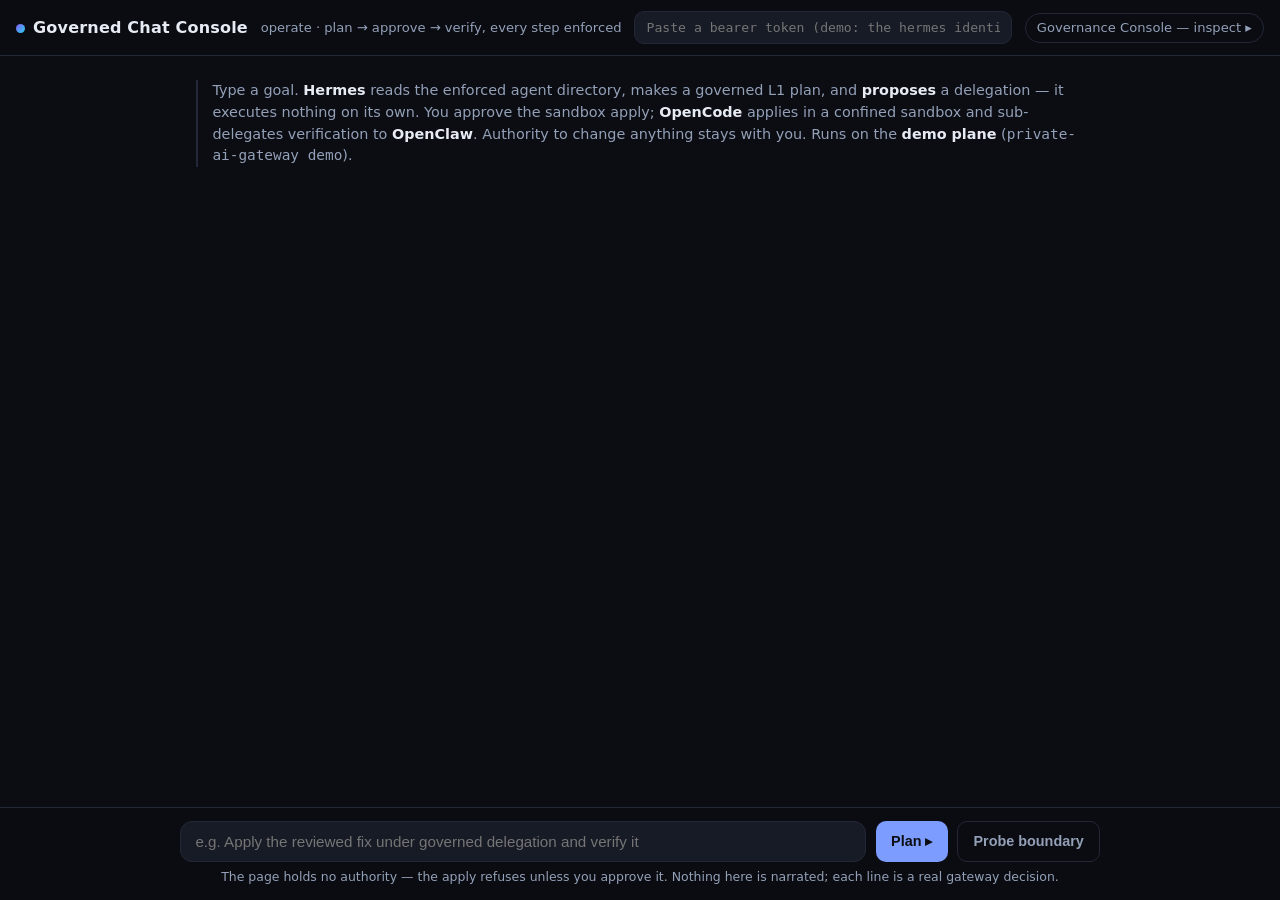
<file: src/private_ai_gateway/static/chat.html>
<!doctype html>
<html lang="en">
<head>
<meta charset="utf-8" />
<meta name="viewport" content="width=device-width, initial-scale=1" />
<title>Governed Chat Console — private-ai-infra</title>
<style>
  :root{
    --bg:#0b0d12; --panel:#12151d; --panel2:#171b25; --line:#232838;
    --ink:#e7ebf3; --dim:#93a0b8; --brand:#7c9cff; --allow:#37d399; --deny:#ff6b7a;
    --l0:#8b93a7; --l1:#7c9cff; --l3:#c08bff; --radius:14px;
    --mono:ui-monospace,SFMono-Regular,Menlo,Consolas,monospace;
    --sans:system-ui,-apple-system,Segoe UI,Roboto,sans-serif;
  }
  *{box-sizing:border-box}
  body{margin:0;background:var(--bg);color:var(--ink);font-family:var(--sans);line-height:1.5}
  header{position:sticky;top:0;background:rgba(11,13,18,.9);border-bottom:1px solid var(--line);padding:.7rem 1rem;display:flex;gap:.8rem;align-items:center;flex-wrap:wrap;backdrop-filter:blur(8px)}
  header .brand{font-weight:700;letter-spacing:.2px}
  header .brand .dot{display:inline-block;width:9px;height:9px;border-radius:50%;background:linear-gradient(135deg,#8b5cf6,#22d3ee);margin-right:.5rem;vertical-align:middle}
  header .tag{color:var(--dim);font-size:.82rem}
  header input{flex:1;min-width:200px;background:var(--panel2);border:1px solid var(--line);color:var(--ink);border-radius:10px;padding:.5rem .7rem;font-family:var(--mono);font-size:.82rem}
  .wrap{max-width:920px;margin:0 auto;padding:1rem 1rem 7rem}
  .intro{color:var(--dim);font-size:.9rem;margin:.5rem 0 1.2rem;border-left:2px solid var(--line);padding-left:.9rem}
  .intro b{color:var(--ink)}
  .msg{display:flex;gap:.7rem;margin:.9rem 0;align-items:flex-start;animation:rise .25s ease}
  @keyframes rise{from{opacity:0;transform:translateY(6px)}to{opacity:1;transform:none}}
  .who{flex:0 0 auto;width:38px;height:38px;border-radius:10px;display:grid;place-items:center;font-size:1.1rem;background:var(--panel2);border:1px solid var(--line)}
  .bubble{background:var(--panel);border:1px solid var(--line);border-radius:var(--radius);padding:.7rem .9rem;flex:1;min-width:0}
  .bubble .top{display:flex;gap:.5rem;align-items:center;flex-wrap:wrap;margin-bottom:.15rem}
  .name{font-weight:650}
  .badge{font-family:var(--mono);font-size:.68rem;padding:.08rem .45rem;border-radius:999px;border:1px solid var(--line);color:var(--dim)}
  .badge.l{color:#0b0d12;font-weight:700}
  .badge.l0{background:var(--l0)} .badge.l1{background:var(--l1)} .badge.l2{background:#8bd0ff} .badge.l3{background:var(--l3)} .badge.l5{background:var(--deny);color:#0b0d12}
  .badge.allow{border-color:var(--allow);color:var(--allow)}
  .badge.deny{border-color:var(--deny);color:var(--deny)}
  .action{color:var(--ink)}
  .detail{color:var(--dim);font-size:.85rem;font-family:var(--mono);margin-top:.2rem;word-break:break-word}
  .card{background:var(--panel2);border:1px solid var(--line);border-radius:var(--radius);padding:1rem;margin:1rem 0}
  .card h4{margin:.1rem 0 .5rem}
  .chain{font-family:var(--mono);font-size:.82rem;color:var(--dim);white-space:pre-wrap;margin:.4rem 0}
  .chain .arrow{color:var(--brand)}
  .verdict{font-weight:750;font-family:var(--mono)}
  .verdict.pass{color:var(--allow)} .verdict.refused,.verdict.fail{color:var(--deny)}
  .row{display:flex;gap:.6rem;flex-wrap:wrap;align-items:center}
  input.txt{background:var(--panel);border:1px solid var(--line);color:var(--ink);border-radius:10px;padding:.55rem .7rem;font-size:.9rem}
  button{background:var(--brand);color:#0b0d12;border:0;border-radius:10px;padding:.55rem .95rem;font-weight:700;cursor:pointer;font-size:.9rem}
  button.ghost{background:transparent;color:var(--dim);border:1px solid var(--line)}
  button.danger{background:transparent;color:var(--deny);border:1px solid var(--deny)}
  button:disabled{opacity:.45;cursor:not-allowed}
  .composer{position:fixed;left:0;right:0;bottom:0;background:rgba(11,13,18,.94);border-top:1px solid var(--line);padding:.8rem 1rem;backdrop-filter:blur(8px)}
  .composer .inner{max-width:920px;margin:0 auto;display:flex;gap:.6rem}
  .composer input{flex:1;background:var(--panel2);border:1px solid var(--line);color:var(--ink);border-radius:12px;padding:.7rem .9rem;font-size:.95rem}
  .hint{color:var(--dim);font-size:.78rem;text-align:center;max-width:920px;margin:.4rem auto 0}
  a{color:var(--brand)}
  header .navlink{font-size:.82rem;color:var(--dim);text-decoration:none;border:1px solid var(--line);border-radius:999px;padding:.25rem .7rem;white-space:nowrap}
  header .navlink:hover{color:var(--ink);border-color:var(--brand)}
  .card.stale{opacity:.55}
  .card .note{color:var(--dim);font-size:.8rem;margin-top:.5rem}
  .evgraph{font-family:var(--mono);font-size:.8rem;color:var(--dim);white-space:pre;overflow-x:auto;margin:.5rem 0 .2rem;line-height:1.55}
  .evgraph b{color:var(--ink)} .evgraph .ok{color:var(--allow)} .evgraph .lk{color:var(--brand)}
  button:focus-visible, input:focus-visible, a:focus-visible{outline:2px solid var(--brand);outline-offset:2px}
</style>
</head>
<body>
<header>
  <span class="brand"><span class="dot"></span>Governed Chat Console</span>
  <span class="tag">operate · plan → approve → verify, every step enforced</span>
  <input id="token" type="password" placeholder="Paste a bearer token (demo: the hermes identity)"
         autocomplete="off" aria-label="Planner bearer token (kept in this tab only)" />
  <a class="navlink" href="/console" title="Inspect identity, decisions, metrics and policy boundaries">Governance Console — inspect ▸</a>
</header>

<div class="wrap" id="wrap">
  <div class="intro">
    Type a goal. <b>Hermes</b> reads the enforced agent directory, makes a governed L1 plan, and
    <b>proposes</b> a delegation — it executes nothing on its own. You approve the sandbox apply;
    <b>OpenCode</b> applies in a confined sandbox and sub-delegates verification to <b>OpenClaw</b>.
    Authority to change anything stays with you. Runs on the <b>demo plane</b> (<code>private-ai-gateway demo</code>).
  </div>
  <div id="thread" role="log" aria-live="polite" aria-label="Governed run transcript"></div>
</div>

<div class="composer">
  <div class="inner">
    <input id="goal" placeholder="e.g. Apply the reviewed fix under governed delegation and verify it"
           aria-label="Goal for the governed plan" />
    <button id="send">Plan ▸</button>
    <button id="probe" class="ghost" title="Abuse the same wire on purpose">Probe boundary</button>
  </div>
  <div class="hint">The page holds no authority — the apply refuses unless you approve it. Nothing here is narrated; each line is a real gateway decision.</div>
</div>

<script>
"use strict";
const $ = (id) => document.getElementById(id);
const thread = $("thread");
const ICON = { hermes:"🧭", opencode:"🛠️", openclaw:"🔍", owner:"👤", you:"💬", system:"⚙️" };
const LNAME = { 0:"observe",1:"suggest",2:"propose",3:"execute",5:"unbounded" };

// The current governed run: captured from the plan response and frozen for approval +
// execute, so editing the goal box after planning can never silently change the run.
// Each proposal card additionally closes over its own run snapshot, so a superseded card
// can never act on a newer run.
let currentRun = null;
let activeCard = null;   // the one live proposal card; superseded on a new plan
let busy = false;        // one in-flight governed operation at a time (no double-submit)

function token(){ return $("token").value.trim(); }
function scroll(){ window.scrollTo({top:document.body.scrollHeight,behavior:"smooth"}); }

function setBusy(on, label){
  busy = on;
  $("send").disabled = on; $("probe").disabled = on;
  $("send").textContent = on ? (label||"Working…") : "Plan ▸";
}

function supersedeActiveCard(){
  if (!activeCard) return;
  activeCard.classList.add("stale");
  activeCard.querySelectorAll("button,input").forEach(el=>{ el.disabled = true; });
  const note = document.createElement("div"); note.className="note";
  note.textContent = "Superseded by a newer plan — this proposal can no longer be acted on here.";
  activeCard.appendChild(note);
  activeCard = null;
}

function bubble({who, name, action, detail, level, decision}){
  const m = document.createElement("div"); m.className = "msg";
  const w = document.createElement("div"); w.className = "who"; w.textContent = ICON[who]||"•";
  const b = document.createElement("div"); b.className = "bubble";
  const top = document.createElement("div"); top.className = "top";
  const nm = document.createElement("span"); nm.className = "name"; nm.textContent = name||who;
  top.appendChild(nm);
  if (level!==undefined && level!==null){
    const lb = document.createElement("span"); lb.className = "badge l l"+level;
    lb.textContent = "L"+level+(LNAME[level]?" · "+LNAME[level]:""); top.appendChild(lb);
  }
  if (decision){
    const db = document.createElement("span"); db.className = "badge "+decision;
    db.textContent = decision.toUpperCase(); top.appendChild(db);
  }
  b.appendChild(top);
  if (action){ const a=document.createElement("div"); a.className="action"; a.textContent=action; b.appendChild(a); }
  if (detail){ const d=document.createElement("div"); d.className="detail"; d.textContent=detail; b.appendChild(d); }
  m.appendChild(w); m.appendChild(b); thread.appendChild(m); scroll(); return b;
}

function renderSteps(steps){
  for (const s of steps){
    bubble({ who:s.actor, name:s.actor, action:s.action, detail:s.detail,
             level:s.level, decision:s.decision==="deny" ? "deny" : null });
  }
}

async function api(phase, extra, objective){
  const t = token();
  if (!t){ bubble({who:"system",name:"system",action:"Paste the planner (Hermes) token above first.",decision:"deny"}); return null; }
  const obj = objective!==undefined ? objective
                                    : ($("goal").value.trim()||"Apply the reviewed fix and verify it");
  let r;
  try{
    r = await fetch("/v1/orchestrate", { method:"POST",
      headers:{ "Authorization":"Bearer "+t, "Content-Type":"application/json" },
      body: JSON.stringify(Object.assign({ objective:obj, phase }, extra||{})) });
  }catch(e){ bubble({who:"system",name:"system",action:"Network error",detail:String(e),decision:"deny"}); return null; }
  const j = await r.json().catch(()=>({}));
  if (!r.ok){
    const err = (j.error||{});
    bubble({who:"system",name:"gateway",action:err.message||("HTTP "+r.status),detail:err.code||"",decision:"deny"});
    return null;
  }
  return j;
}

// All server/model strings land through textContent — never string-built markup.
function proposalCard(p, run){
  const card = document.createElement("div"); card.className="card";
  const h = document.createElement("h4"); h.textContent = "Proposed delegation — awaiting owner approval"; card.appendChild(h);
  const line = document.createElement("div"); line.className = "chain";
  const ex = document.createElement("b"); ex.textContent = String(p.executor);
  const sk = document.createElement("b"); sk.textContent = String(p.skill);
  const lv = document.createElement("b"); lv.textContent = "L" + String(p.level);
  line.appendChild(ex); line.appendChild(document.createTextNode(" would run "));
  line.appendChild(sk); line.appendChild(document.createTextNode(" at "));
  line.appendChild(lv); line.appendChild(document.createTextNode(" in a confined, sandboxed apply."));
  card.appendChild(line);
  const d = document.createElement("div"); d.className = "detail";
  d.textContent = "Approval is owner-gated and bound to this plan's hash. Paste the owner / break-glass token — the planner token above cannot approve its own plan.";
  card.appendChild(d);
  const row = document.createElement("div"); row.className="row"; row.style.marginTop=".6rem";
  const owner = document.createElement("input"); owner.className="txt"; owner.type="password"; owner.placeholder="owner / break-glass token"; owner.style.flex="1"; owner.style.minWidth="200px"; owner.autocomplete="off"; owner.setAttribute("aria-label","Owner / break-glass token for this approval");
  const why = document.createElement("input"); why.className="txt"; why.placeholder="approval reason (optional)"; why.style.flex="1"; why.style.minWidth="160px"; why.value="reviewed the proposal; approved for sandbox apply"; why.setAttribute("aria-label","Approval reason");
  const ok = document.createElement("button"); ok.textContent="Approve & apply ▸";
  const no = document.createElement("button"); no.className="danger"; no.textContent="Deny (show refusal)";
  row.appendChild(owner); row.appendChild(why); row.appendChild(ok); row.appendChild(no);
  card.appendChild(row); thread.appendChild(card); scroll();
  // Bind the card to ITS run snapshot: a stale card can never act on a newer run. The
  // card is only consumed when the owner decision actually lands — a refused approval
  // (wrong token, network error) re-arms it so the user can correct and retry.
  const disarm = ()=>{ ok.disabled = true; no.disabled = true; };
  const rearm  = ()=>{ ok.disabled = false; no.disabled = false; };
  const consume = ()=>{ card.remove(); if (activeCard===card) activeCard=null; };
  ok.onclick = async ()=>{
    if (busy) return; disarm();
    const landed = await approveAndExecute(run, owner.value.trim(), why.value.trim());
    if (landed) consume(); else rearm();
  };
  no.onclick = ()=>{ if (busy) return; disarm(); consume(); runExecuteNoApproval(run); };
  return card;
}

// The signed-evidence lineage, rendered only from server-returned identifiers — shown
// only when the gateway actually emitted a record (result.evidence), never fabricated.
function evidenceGraph(ev, verdictPass){
  const g = document.createElement("div"); g.className = "evgraph";
  function line(parts){
    for (const p of parts){
      if (typeof p === "string"){ g.appendChild(document.createTextNode(p)); continue; }
      const el = document.createElement(p.tag); el.textContent = p.text;
      if (p.cls) el.className = p.cls; g.appendChild(el);
    }
    g.appendChild(document.createTextNode("\n"));
  }
  const rec = ev.execute_validated || {};
  line([{tag:"b",text:"approval_decided"}, "     owner decision, hash-bound  ·  ", String(ev.approval_id||"")]);
  line([{tag:"span",cls:"lk",text:"      ↓ approval_ref"}]);
  line([{tag:"b",text:"execute_validated"}, "   ", String(rec.evidence_id||""), "  @ ", String(rec.sink_id||"")]);
  if (ev.durable){
    line([{tag:"span",cls:"lk",text:"      ↓ execute_ref"}]);
    line([{tag:"b",text:"apply_result"}, "        signed by the executor with its own key"]);
    if (verdictPass){
      line([{tag:"span",cls:"lk",text:"      ↓ verified"}]);
      line([{tag:"span",cls:"ok",text:"OpenClaw"}, "            signed chain + linkage verified, fail-closed"]);
    }
  }
  const cap = document.createElement("div"); cap.className = "note";
  cap.textContent = ev.durable
    ? "Recorded in the durable signed evidence chain (SQLite, per-emitter HMAC keys)."
    : "Recorded by the gateway's signed evidence emit (non-durable configuration).";
  const box = document.createElement("div"); box.appendChild(g); box.appendChild(cap);
  return box;
}

function resultCard(j){
  const card = document.createElement("div"); card.className="card";
  const h = document.createElement("h4"); h.textContent = "Outcome"; card.appendChild(h);
  const v = (j.verdict||"—").toLowerCase();
  const cls = j.applied ? "pass" : (v==="refused"?"refused":"fail");
  if ((j.chain||[]).length){
    const chain = document.createElement("div"); chain.className = "chain";
    for (const d of (j.chain||[])){
      chain.appendChild(document.createTextNode("  ".repeat(d.depth||0) + String(d.delegator) + " "));
      const ar = document.createElement("span"); ar.className = "arrow"; ar.textContent = "→";
      chain.appendChild(ar);
      chain.appendChild(document.createTextNode(
        " " + String(d.delegatee) + "  " + String(d.skill) + "@L" + String(d.level) +
        "  [" + String(d.status) + (d.verdict?(" "+String(d.verdict)):"") + "]\n"));
    }
    card.appendChild(chain);
  }
  const vd = document.createElement("div");
  vd.appendChild(document.createTextNode("Verdict: "));
  const vs = document.createElement("span"); vs.className = "verdict "+cls; vs.textContent = j.verdict||"—";
  vd.appendChild(vs);
  vd.appendChild(document.createTextNode(j.applied
    ? "  · applied in sandbox, verified end to end"
    : "  · nothing was applied — authority was not granted"));
  card.appendChild(vd);
  if (j.evidence){
    const eh = document.createElement("h4"); eh.textContent = "Signed evidence lineage"; eh.style.marginTop=".8rem";
    card.appendChild(eh);
    card.appendChild(evidenceGraph(j.evidence, j.applied === true && (j.verdict==="PASS")));
  }
  thread.appendChild(card); scroll();
}

async function runPlan(){
  if (busy) return;
  const objective = $("goal").value.trim() || "Apply the reviewed fix and verify it";
  bubble({who:"you",name:"you",action:objective});
  supersedeActiveCard();
  setBusy(true, "Planning…");
  currentRun = null;
  const j = await api("plan", null, objective);
  setBusy(false);
  if (!j) return;
  renderSteps(j.steps||[]);
  // Freeze the exact run identity used for approval + execute (never the live goal box).
  if (j.needs_approval && j.proposal && j.run_id && j.canonical_plan_hash){
    currentRun = { run_id:j.run_id, canonical_plan_hash:j.canonical_plan_hash, objective };
    activeCard = proposalCard(j.proposal, currentRun);
  }
}

// Step 1: owner approval (/v1/approvals, owner token). Step 2: execute with approval_id
// (/v1/orchestrate, planner token). Authority is the owner-issued, hash-bound approval —
// not any field the browser sends to execute. ``run`` is the card's frozen snapshot.
// Returns true when the owner decision landed (the proposal card is then consumed).
async function approveAndExecute(run, ownerToken, reason){
  if (busy) return false;
  if (!run){ bubble({who:"system",name:"system",action:"No active run to approve — plan first.",decision:"deny"}); return false; }
  if (!ownerToken){ bubble({who:"system",name:"system",action:"Paste the owner / break-glass token to approve.",decision:"deny"}); return false; }
  setBusy(true, "Executing…");
  let r, j;
  try{
    r = await fetch("/v1/approvals", { method:"POST",
      headers:{ "Authorization":"Bearer "+ownerToken, "Content-Type":"application/json" },
      body: JSON.stringify({ run_id:run.run_id, canonical_plan_hash:run.canonical_plan_hash,
                             decision:"approve", reason:reason||"" }) });
  }catch(e){ setBusy(false); bubble({who:"system",name:"system",action:"Network error",detail:String(e),decision:"deny"}); return false; }
  j = await r.json().catch(()=>({}));
  if (!r.ok){
    setBusy(false);
    const err = (j.error||{});
    bubble({who:"system",name:"gateway",action:err.message||("HTTP "+r.status),detail:err.code||"",decision:"deny"});
    return false;
  }
  bubble({who:"owner",name:"owner",action:"approves the sandbox apply (owner-gated, hash-bound)",
          detail:j.approval_id+" · "+j.approval_status});
  // Execute under the planner token, carrying only the run_id + approval_id + frozen objective.
  const ex = await api("execute", { run_id:run.run_id, approval_id:j.approval_id }, run.objective);
  setBusy(false);
  if (!ex) return true;   // decision landed; the execute error was already surfaced
  renderSteps(ex.steps||[]);
  resultCard(ex);
  return true;
}

// The refusal demo: execute the frozen run with no approval_id — the server returns the
// governed approval_missing refusal on the wire (nothing is applied).
async function runExecuteNoApproval(run){
  if (busy) return;
  if (!run){ bubble({who:"system",name:"system",action:"No active run — plan first.",decision:"deny"}); return; }
  setBusy(true, "Refusing…");
  const ex = await api("execute", { run_id:run.run_id }, run.objective);
  setBusy(false);
  if (!ex) return;
  renderSteps(ex.steps||[]);
  resultCard(ex);
}

async function runProbe(){
  if (busy) return;
  bubble({who:"you",name:"you",action:"Probe the boundary — try to break it."});
  setBusy(true, "Probing…");
  const j = await api("probe");
  setBusy(false);
  if (!j) return;
  renderSteps(j.steps||[]);
  bubble({who:"system",name:"boundary",action:"Every abuse was refused with its exact audit code.",decision:"allow"});
}

$("send").onclick = runPlan;
$("probe").onclick = runProbe;
$("goal").addEventListener("keydown", (e)=>{ if(e.key==="Enter" && !busy){ e.preventDefault(); runPlan(); }});
</script>
</body>
</html>
</file>
